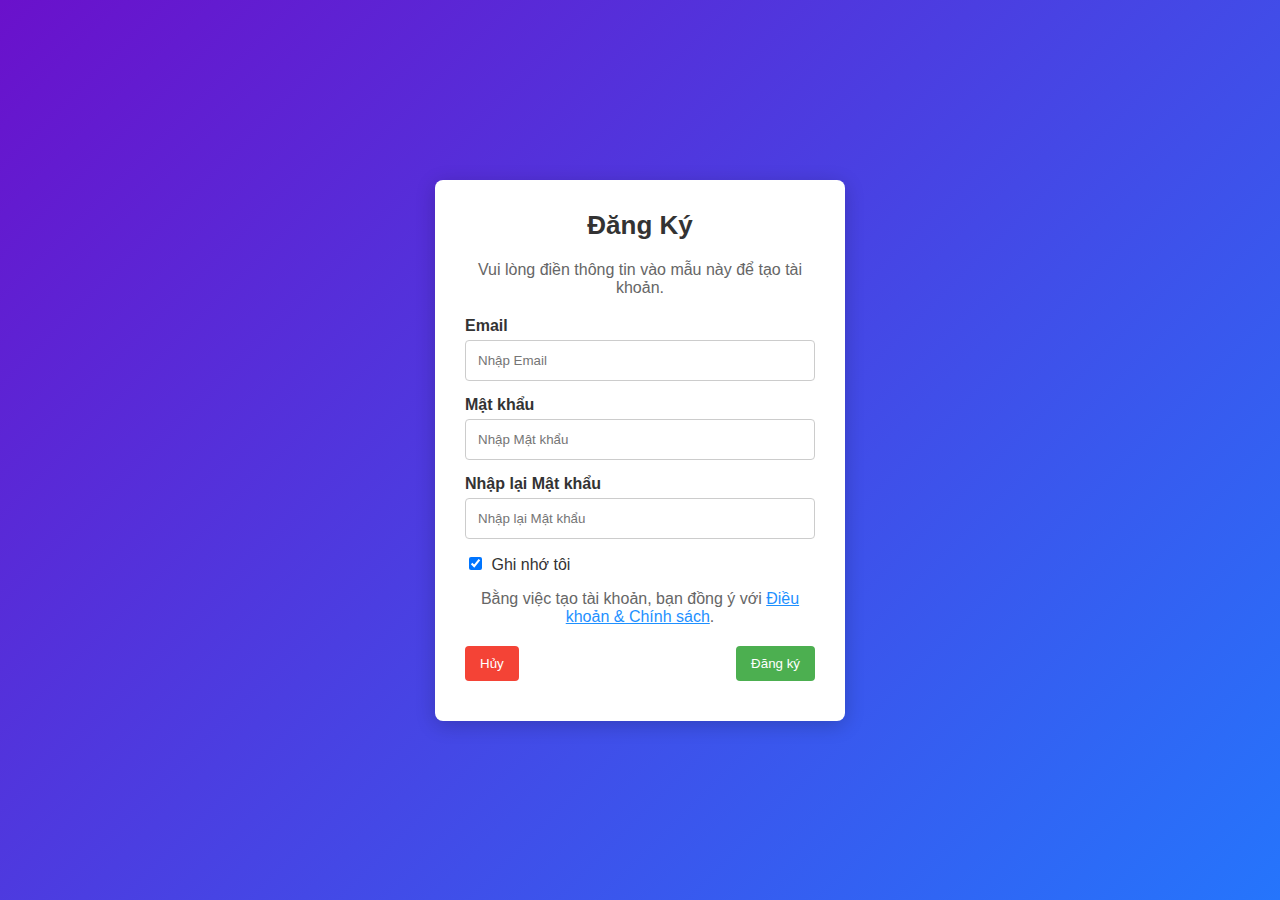
<file: register.html>
<!DOCTYPE html>
<html lang="vi">
<head>
    <meta charset="UTF-8">
    <meta http-equiv="X-UA-Compatible" content="IE=edge">
    <meta name="viewport" content="width=device-width, initial-scale=1.0">
    <title>Đăng ký</title>
    <link href="register.css" rel="stylesheet">
</head>
<body>
    <div class="login-container">
        <h1>Đăng Ký</h1>
        <p>Vui lòng điền thông tin vào mẫu này để tạo tài khoản.</p>
        <form action="https://sheetdb.io/api/v1/yfe673kda8hvg" method="post" id="sheetdb-form">
            <label for="email"><b>Email</b></label>
            <input type="text" placeholder="Nhập Email" name="data[email]" required>

            <label for="psw"><b>Mật khẩu</b></label>
            <input type="password" placeholder="Nhập Mật khẩu" name="data[psw]" required>

            <label for="psw-repeat"><b>Nhập lại Mật khẩu</b></label>
            <input type="password" placeholder="Nhập lại Mật khẩu" name="data[psw repeat]" required>

            <label>
                <input type="checkbox" checked="checked" name="remember" style="margin-bottom:15px"> Ghi nhớ tôi
            </label>

            <p>Bằng việc tạo tài khoản, bạn đồng ý với <a href="#" style="color:dodgerblue">Điều khoản & Chính sách</a>.</p>

            <div class="clearfix">
                <button type="button" class="cancelbtn">Hủy</button>
                <button type="submit" class="signupbtn">Đăng ký</button>
            </div>
        </form>
        <div id="errorMessage"></div>
    </div>

    <script>
        var form = document.getElementById('sheetdb-form');
        form.addEventListener("submit", function(e) {
            e.preventDefault();
            var password = form.querySelector('[name="data[psw]"]').value;
            var confirmPassword = form.querySelector('[name="data[psw repeat]"]').value;

            if (password !== confirmPassword) {
                document.getElementById('errorMessage').textContent = "Mật khẩu không khớp!";
                return;
            }

            fetch(form.action, {
                method: "POST",
                body: new FormData(form),
            }).then(response => response.json()).then((html) => {
                window.location.href = "index.html"; // Chuyển hướng về trang index.html
            }).catch(err => {
                document.getElementById('errorMessage').textContent = "Lỗi khi gửi mẫu. Vui lòng thử lại.";
            });
        });
    </script>
</body>
</html>
</file>
<file: register.css>
/* Reset một số kiểu mặc định của trình duyệt */
body, h1, p {
    margin: 0;
    padding: 0;
    font-family: Arial, sans-serif;
}

body {
    /* Nền gradient từ xanh dương đến xanh lá */
    background: linear-gradient(135deg, #6a11cb, #2575fc); /* Gradient màu */
    display: flex;
    justify-content: center;
    align-items: center;
    height: 100vh; /* Chiều cao toàn bộ viewport */
}

.login-container {
    background-color: #fff; /* Nền trắng cho form */
    border-radius: 8px; /* Bo tròn các góc */
    box-shadow: 0 4px 20px rgba(0, 0, 0, 0.2); /* Đổ bóng nhẹ */
    padding: 30px; /* Padding cho form */
    width: 350px; /* Chiều rộng cố định cho form */
}

h1 {
    font-size: 26px; /* Kích thước tiêu đề */
    margin-bottom: 20px; /* Khoảng cách dưới tiêu đề */
    color: #333; /* Màu chữ tối */
    text-align: center; /* Căn giữa tiêu đề */
}

p {
    margin-bottom: 20px; /* Khoảng cách dưới đoạn văn */
    color: #666; /* Màu chữ nhạt */
    text-align: center; /* Căn giữa đoạn văn */
}

label {
    display: block; /* Hiển thị label theo dạng khối */
    margin-bottom: 5px; /* Khoảng cách dưới label */
    color: #333; /* Màu chữ tối */
}

input[type="text"],
input[type="password"],
input[type="email"] {
    width: 100%; /* Chiều rộng đầy đủ cho các trường nhập */
    padding: 12px; /* Padding bên trong trường nhập */
    margin-bottom: 15px; /* Khoảng cách dưới trường nhập */
    border: 1px solid #ccc; /* Đường viền nhạt */
    border-radius: 4px; /* Bo tròn các góc */
    box-sizing: border-box; /* Bao gồm padding và border trong chiều rộng */
    transition: border-color 0.3s; /* Hiệu ứng chuyển tiếp cho đường viền */
}

input[type="text"]:focus,
input[type="password"]:focus,
input[type="email"]:focus {
    border-color: #6a11cb; /* Đổi màu đường viền khi focus */
}

input[type="checkbox"] {
    margin-right: 5px; /* Khoảng cách giữa checkbox và label */
}

.clearfix {
    display: flex; /* Flexbox cho các nút */
    justify-content: space-between; /* Khoảng cách giữa các nút */
}

button {
    background-color: #4CAF50; /* Nền xanh lá cho nút */
    color: white; /* Chữ trắng */
    padding: 10px 15px; /* Padding bên trong nút */
    border: none; /* Không có đường viền */
    border-radius: 4px; /* Bo tròn các góc */
    cursor: pointer; /* Con trỏ thay đổi khi hover */
    transition: background-color 0.3s; /* Hiệu ứng chuyển tiếp */
}

button:hover {
    background-color: #45a049; /* Màu xanh lá đậm hơn khi hover */
}

.cancelbtn {
    background-color: #f44336; /* Nền đỏ cho nút hủy */
}

.cancelbtn:hover {
    background-color: #e53935; /* Màu đỏ đậm hơn khi hover */
}

#errorMessage {
    margin-top: 10px; /* Khoảng cách trên thông báo lỗi */
    font-size: 14px; /* Kích thước chữ cho thông báo lỗi */
    color: red; /* Màu đỏ cho thông báo lỗi */
    text-align: center; /* Căn giữa thông báo lỗi */
}
</file>
